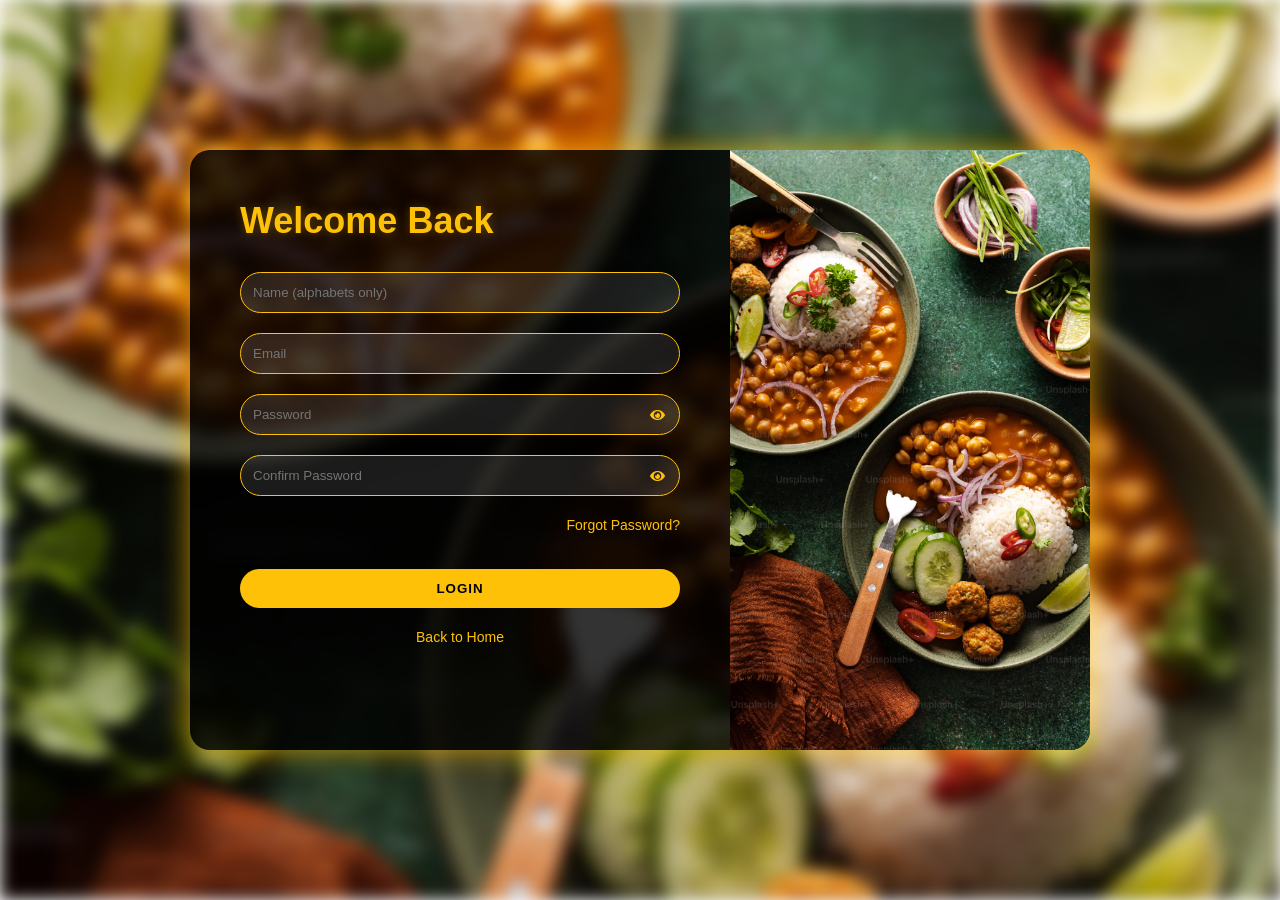
<file: about.html>
<!DOCTYPE html>
<html lang="en">
<head>
    <meta charset="UTF-8">
    <meta name="viewport" content="width=device-width, initial-scale=1.0">
    <title>About Us - The Noodle Way</title>
    <link rel="stylesheet" href="css/styles.css">
    
</head>
<body>

    <header>
        <a href="index.html">Home</a>  <a href="menu.html">Menu</a>  <a href="contact.html">Contact</a>
    </header>

    <section>
        <h1>About Us</h1>
        <p>The Noodle Way brings authentic Asian cuisine to your table. Our chefs use fresh ingredients and traditional techniques to create delicious noodle dishes.</p>
    </section>

    <footer>
        <p>&copy; 2025 The Noodle Way. All Rights Reserved.</p>
    </footer>
    <script src="js/auth.js"></script>

</body>
</html>
</file>
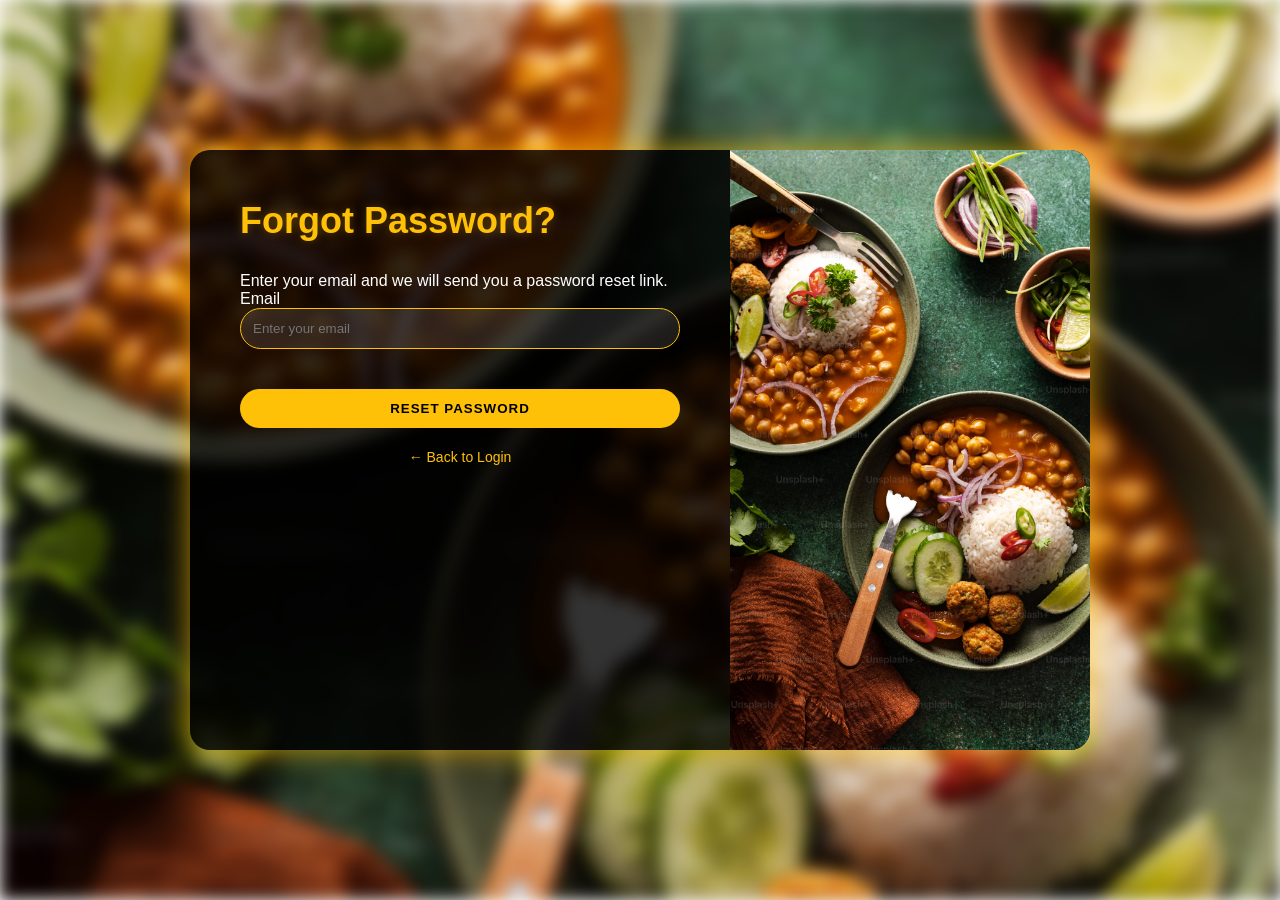
<file: forgot-password.html>
<!DOCTYPE html>
<html lang="en">
<head>
    <meta charset="UTF-8">
    <meta name="viewport" content="width=device-width, initial-scale=1.0">
    <title>Forgot Password</title>
    <link rel="stylesheet" href="css/login.css">
    <script src="js/forgot-password.js"></script>
</head>
<body>
<div class="login-page">
    <div class="login-container">
        <div class="login-form">
            <h1>Forgot Password?</h1>
            <p>Enter your email and we will send you a password reset link.</p>

            <form>
                <div class="input-box">
                    <label for="email">Email</label>
                    <input type="email" id="email" name="email" placeholder="Enter your email" required>
                </div>
                
                <button type="submit" class="login-btn">Reset Password</button>
            </form>

            <div class="back-to-login">
                <a href="login.html">← Back to Login</a>
            </div>
        </div>
        <div class="side-image">
            <img src="image/food.avif" alt="Food Image">
        </div>
    </div>
</div>

</body>
</html>
</file>
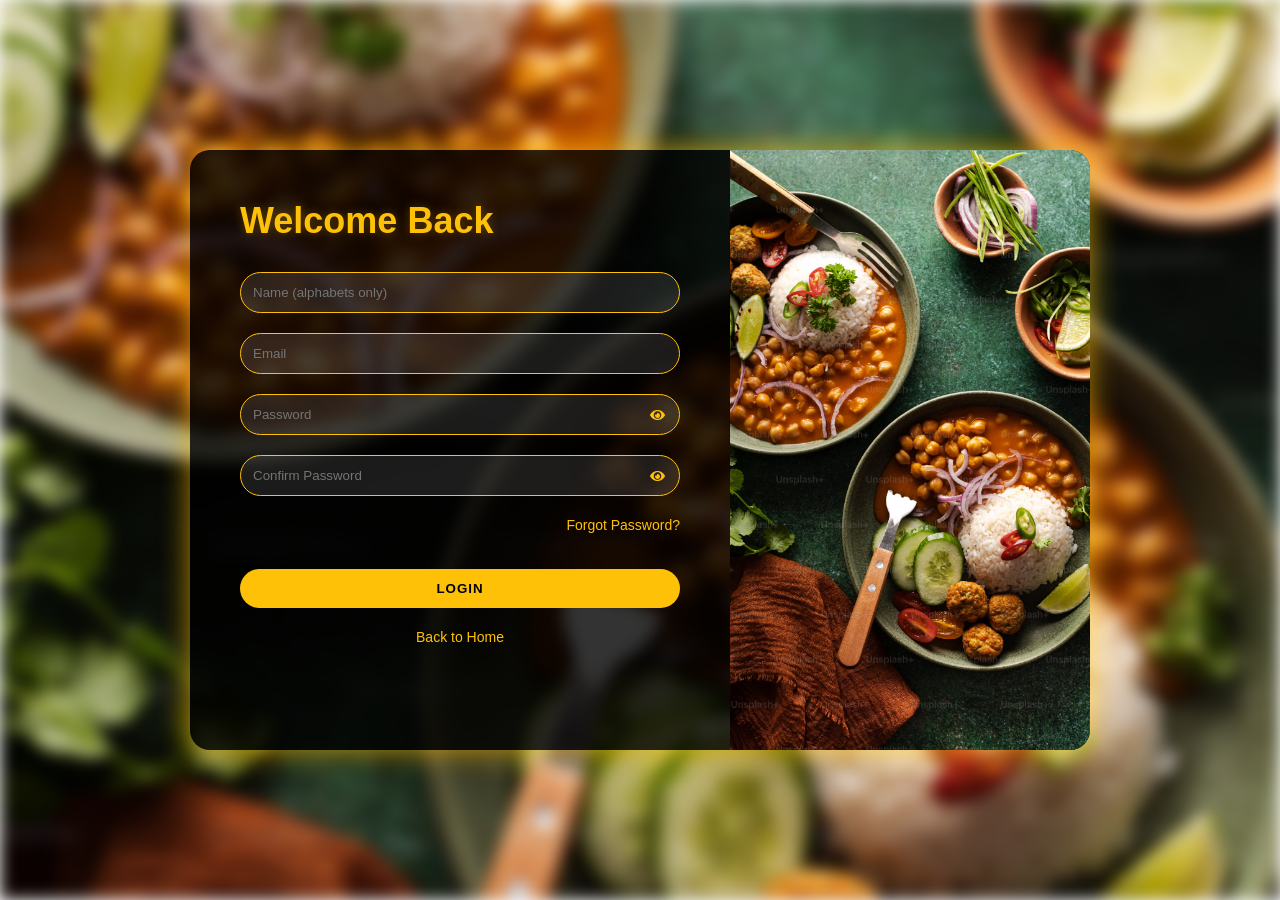
<file: login.html>
<!DOCTYPE html>
<html lang="en">
<head>
    <meta charset="UTF-8">
    <meta name="viewport" content="width=device-width, initial-scale=1.0">
    <title>Login - Restaurant Management</title>
    <link rel="stylesheet" href="https://cdnjs.cloudflare.com/ajax/libs/font-awesome/5.15.4/css/all.min.css">
    <link rel="stylesheet" href="css/login.css">
</head>
<body>
    <div class="login-container">
        <div class="login-form">
            <h1>Welcome Back</h1>
            <form>
                <div class="input-box">
                    <input type="text" name="name" placeholder="Name (alphabets only)" required>
                    <div class="error-message"></div>
                </div>
                
                <div class="input-box">
                    <input type="email" name="email" placeholder="Email" required>
                    <div class="error-message"></div>
                </div>
                
                <div class="input-box">
                    <input type="password" name="password" placeholder="Password" required>
                    <button type="button" class="toggle-password"><i class="fas fa-eye"></i></button>
                    <div class="error-message"></div>
                </div>
                
                <div class="input-box">
                    <input type="password" name="confirmPassword" placeholder="Confirm Password" required>
                    <button type="button" class="toggle-password"><i class="fas fa-eye"></i></button>
                    <div class="error-message"></div>
                </div>

                <div class="forgot-password">
                    <a href="forgot-password.html">Forgot Password?</a>
                </div>

                <button type="submit" class="login-btn">Login</button>

                <div class="back-to-login">
                    <a href="index.html">Back to Home</a>
                </div>
            </form>
        </div>
        <div class="side-image">
            <img src="image/food.avif" alt="Restaurant">
        </div>
    </div>
    <script src="js/auth.js"></script>
    <script src="js/login.js"></script>
</body>
</html>
</file>
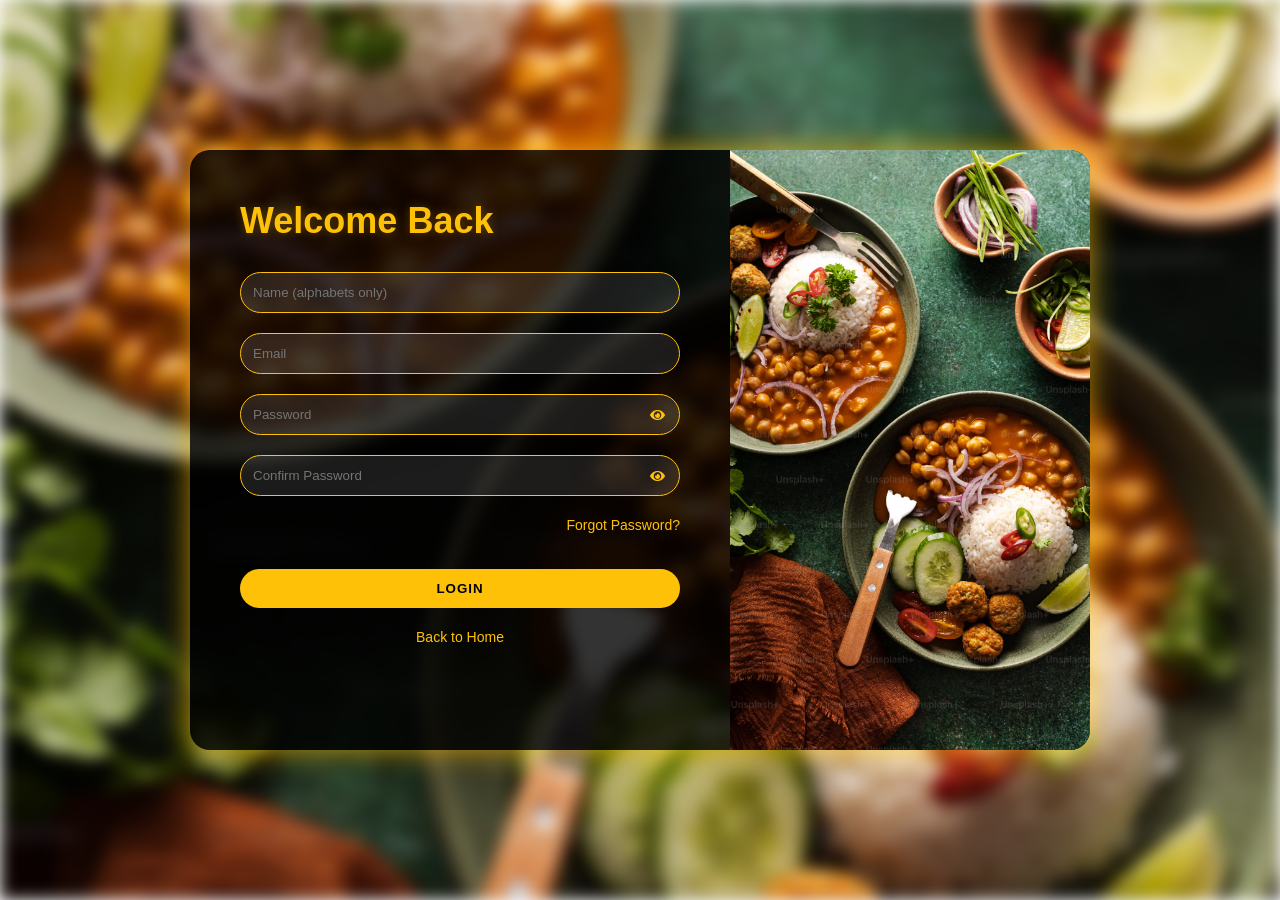
<file: menu.html>
<!DOCTYPE html>
<html lang="en">
<head>
    <meta charset="UTF-8">
    <meta name="viewport" content="width=device-width, initial-scale=1.0">
    <title>Food Menu</title>
    <link rel="stylesheet" href="css/styles.css">
    <link rel="stylesheet" href="css/menu.css">
    <link href="https://fonts.googleapis.com/css2?family=Poppins:wght@400;500;600&display=swap" rel="stylesheet">
</head>
<body>
    <nav class="navbar">
        <div class="nav-links">
            <a href="index.html">Home</a>
            <a href="menu.html" class="active">Menu</a>
            <a href="cart.html">Cart</a>
        </div>
    </nav>

    <div class="menu-container">
        <h1>FOOD MENU</h1>
        <p class="subtitle">Delicious + Healthy</p>
        
        <div class="section">
            <img src="image/Dosa.jpg" alt="Main Course" class="menu-image">
            <div>
                <h2 class="category">Breakfast</h2>
                <ul>
                    <li>Dosa<span class="price">₹65.00</span></li>
                    <li>Puri <span class="price">₹30.00</span></li>
                    <li>Upma<span class="price">₹50.00</span></li>
                    <li>Vada<span class="price">₹30.00</span></li>
                    <li>Ragi Dosa<span class="price">₹70.00</span></li>
                    <li>Podi idly<span class="price">₹30.00</span></li>
                    <li>Pooha<span class="price">₹25.00</span></li>
                    <li>Bread Pakoda<span class="price">₹60.00</span></li>
                    <li>Vada Pav<span class="price">₹40.00</span></li>
                </ul>
            </div>
        </div>

        <div class="section">
            <img src="image/Panner fry.jpeg" alt="Appetizers" class="menu-image">
            <div>
                <h2 class="category">Veg</h2>
                <ul>
                    <li>Paratha<span class="price">₹15.00</span></li>
                    <li>Mushroom Biriyani<span class="price">₹180.00</span></li>
                    <li>Panner Fry<span class="price">₹100.00</span></li>
                    <li>Mater Mushroom <span class="price">₹90.00</span></li>
                    <li>Panner-curry<span class="price">₹85.00</span></li>
                    <li>Veg Pulao<span class="price">₹100.00</span></li>
                    <li>Kerala meals<span class="price">₹100.00</span></li>
                    <li>Chana Curry<span class="price">₹75.00</span></li>
                    <li>Lemon rice<span class="price">₹60.00</span></li>
                    <li>Rumali Roti<span class="price">₹15.00</span></li>
                </ul>
            </div>
        </div>

        <div class="section">
            <img src="image/chicken biryani.jpeg" alt="Beverages" class="menu-image">
            <div>
                <h2 class="category">Non-Veg</h2>
                <ul>
                    <li>Chicken Biriyani<span class="price">₹250.00</span></li>
                    <li>Chicken fry <span class="price">₹120.00</span></li>
                    <li>chicken-curry-recipe <span class="price">₹135.00</span></li>
                    <li>Mutton Biriyani<span class="price">₹300.00</span></li>
                    <li>Mutton Curry<span class="price">₹250.00</span></li>
                    <li>Appolo fish<span class="price">₹300.00</span></li>
                    <li>Fish fry<span class="price">₹120.00</span></li>
                    <li>Prawn<span class="price">₹120.00</span></li>
                </ul>
            </div>
        </div>

        <div class="contact">
            <span class="contact-icon">📞</span> 123-456-7890
            <span class="contact-icon">📍</span> Coimbatore
        </div>
    </div>
    <script src="js/auth.js"></script>
</body>
</html>
</file>
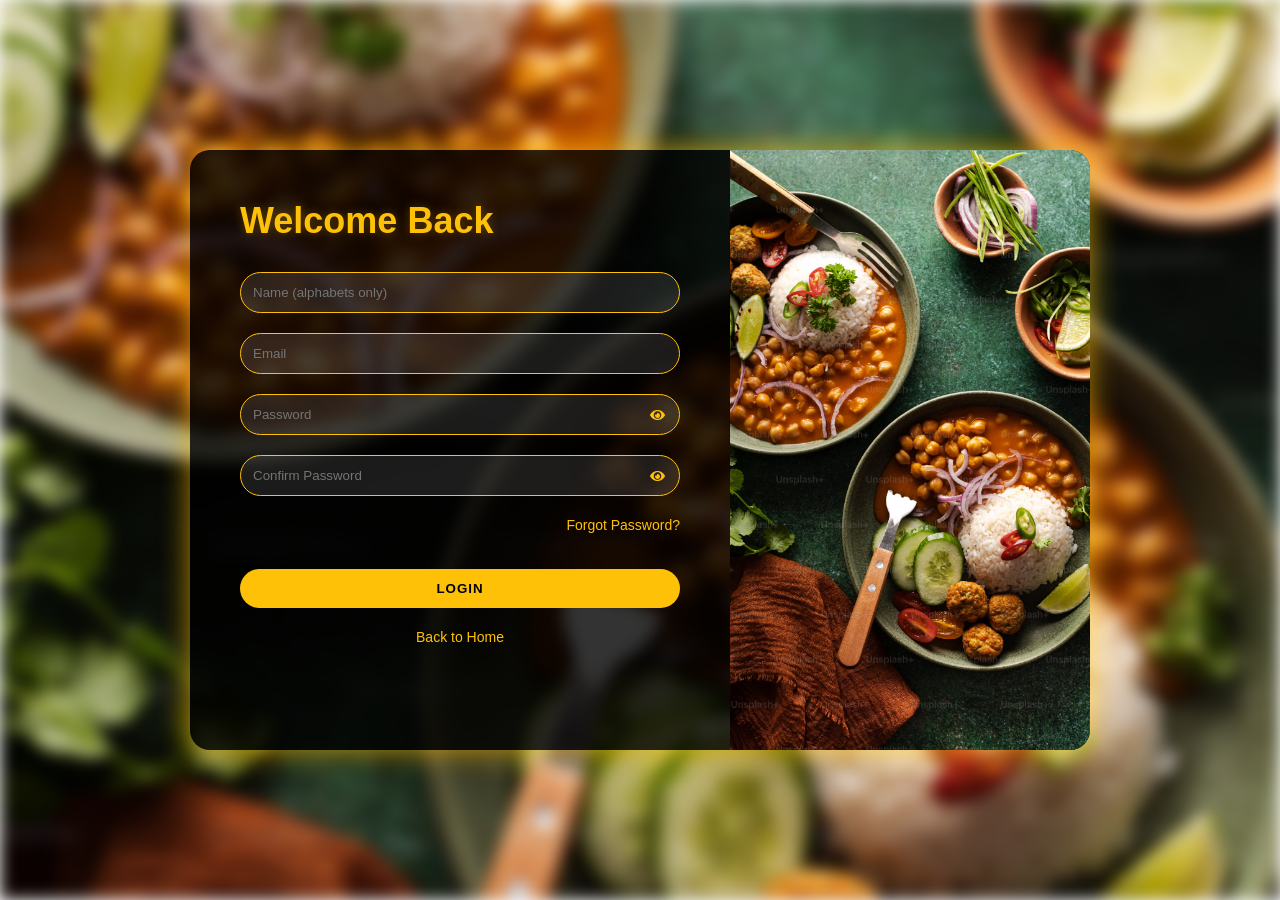
<file: reservation.html>
<!DOCTYPE html>
<html lang="en">
<head>
    <meta charset="UTF-8">
    <meta name="viewport" content="width=device-width, initial-scale=1.0">
    <title>Restaurant Reservation</title>
    <link href="https://fonts.googleapis.com/css2?family=Poppins:wght@400;600&display=swap" rel="stylesheet">
    <link rel="stylesheet" href="https://cdnjs.cloudflare.com/ajax/libs/font-awesome/5.15.4/css/all.min.css">
    <link rel="stylesheet" href="css/reservationstyle.css">
</head>
<body>
    <div class="container">
        <div class="reservation-card">
            <div class="left-side">
                <img src="https://cdn-icons-png.flaticon.com/512/8293/8293763.png" alt="Restaurant Logo">
                <h2>Welcome to Our Restaurant</h2>
                <p>Experience Fine Dining</p>
                <div class="feature-list">
                    <div class="feature">
                        <i class="fas fa-utensils"></i>
                        <span>Exquisite Menu</span>
                    </div>
                    <div class="feature">
                        <i class="fas fa-wine-glass-alt"></i>
                        <span>Premium Service</span>
                    </div>
                    <div class="feature">
                        <i class="fas fa-concierge-bell"></i>
                        <span>Professional Staff</span>
                    </div>
                    <a href="menu.html" class="menu-btn">View Menu</a>

                    <div class="back-to-home">
                        <a href="index.html">Back to Home</a>
                    </div>
                </div>
            </div>
            <div class="right-side">
                <h2>Reserve Your Table</h2>
                <p>Please fill in your details to make a reservation</p>
                <form id="reservationForm">
                    <div class="input-group">
                        <i class="fas fa-user"></i>
                        <input type="text" name="name" placeholder="Full Name" required>
                        <div class="error-message" id="name-error"></div>
                    </div>

                    <div class="input-group">
                        <i class="fas fa-phone"></i>
                        <input type="tel" id="phone" name="phone" placeholder="Phone Number" required>
                        <div class="error-message" id="phone-error"></div>
                    </div>

                    <div class="input-group">
                        <i class="fas fa-users"></i>
                        <select name="guests" required>
                            <option value="" disabled selected>Number of Guests</option>
                            <option value="1">1 Guest</option>
                            <option value="2">2 Guests</option>
                            <option value="3">3 Guests</option>
                            <option value="4">4 Guests</option>
                            <option value="5">5 Guests</option>
                            <option value="6">6 Guests</option>
                        </select>
                    </div>

                    <div class="input-group">
                        <i class="fas fa-calendar"></i>
                        <input type="date" name="date" required>
                        <div class="error-message" id="date-error"></div>
                    </div>

                    <div class="input-group">
                        <i class="fas fa-clock"></i>
                        <input type="time" name="time" required>
                        <div class="error-message" id="time-error"></div>
                    </div>

                    <div class="button-group">
                        <button type="submit">Reserve Now</button>
                        <button type="button" class="cancel-btn">Cancel</button>
                    </div>
                    
                </form>
            </div>
        </div>
    </div>
    <script src="js/auth.js"></script>
    <script src="js/reservation.js"></script>
</body>
</html>
</file>
<file: css/styles.css>
/* General Styles */
* {
    margin: 0;
    padding: 0;
    box-sizing: border-box;
    font-family: 'Arial', sans-serif;
}

body {
    background-color: #1a1a1a; 
    color: #fff;
    text-align: center;
    padding-top: 80px; 
}
.hero-video {
    width: 100%;
    height: 100vh; 
    position: relative;
    overflow: hidden;
}

.hero-video video {
    width: 100%;
    height: 100%;
    object-fit: cover; 
    position: absolute;
    top: 0;
    left: 0;
    z-index: -1;
}

.video-overlay {
    position: absolute;
    top: 50%;
    left: 50%;
    transform: translate(-50%, -50%);
    text-align: center;
    color: white;
    text-shadow: 2px 2px 8px rgba(0,0,0,0.8);
}

.video-overlay h1 {
    font-size: 100px;
    margin-bottom: 20px;
}
.video-overlay h2 {
    font-size: 40px;
    margin-bottom: 20px;
}



.video-overlay .btn {
    background: #8B0000;
    color: rgb(225, 214, 214);
    padding: 15px 20px;
    border-radius: 25px;
    text-decoration: none;
    transition: 0.3s ease-in-out;

}

.video-overlay .btn:hover {
    background: hwb(34 26% 0%);
    color: black;
}

.toast-btn {
    margin-top: 8px;
    background: #FFC107;
    color: black;
    border: none;
    padding: 6px 14px;
    border-radius: 15px;
    font-size: 13px;
    font-weight: 600;
    cursor: pointer;
    transition: 0.3s;
}

.toast-btn:hover {
    background: #e0a800;
}


.top-banner {
    background: #FFC107;
    color: black;
    text-align: center;
    padding: 20px 0;
    font-size: 16px;
    font-weight: bold;
}

header {
    background: rgba(0, 0, 0, 0.9); 
    display: flex;
    justify-content: space-between;
    align-items: center;
    padding: 15px 50px;
    border-bottom: 2px solid #FFC107;
    position: fixed;
    width: 100%;
    top: 0;
    left: 0;
    z-index: 100;
}

header a{
    text-decoration: none;
    color: white;
    font-size: 16px;
    transition: color 0.3s;
}

header a:hover{
    color: #FFC107;
}

.logo {
    display: flex;
    align-items: center;
}

.logo img {
    width: 50px;
    height: 50px;
    margin-right: 10px;
}

.logo span {
    font-weight: bold;
    font-size: 18px;
    color: #FFC107;
}

nav ul {
    display: flex;
}

nav ul li {
    margin: 0 15px;
}

nav ul li a {
    text-decoration: none;
    color: white;
    font-size: 16px;
    transition: color 0.3s;
}

nav ul li a:hover {
    color: #FFC107;
}

.nav-buttons {
    display: flex;
    gap: 15px;
}

.btn {
    padding: 10px 15px;
    border-radius: 25px;
    border: 2px solid #FFC107;
    cursor: pointer;
    font-size: 14px;
}

.reservation {
    background-color: #1a1a1a;
    color: #FFC107;
}

.order {
    background-color: #FFC107;
    color: black;
    text-decoration: none;
    padding: 10px 15px;
    border-radius: 25px;
    font-weight: bold;
}

.icons {
    display: flex;
    align-items: center;
    gap: 15px;
}

.item {
    transition: all 0.35s ease;
    cursor: pointer;
}

.item:hover {
    transform: translateY(-20px) scale(1.05);
    box-shadow: 0 20px 40px rgba(255, 193, 7, 0.4);
}
.item img {
    transition: transform 0.35s ease;
}

.item:hover img {
    transform: scale(1.1);
}
.item:hover .add-btn {
    transform: scale(1.1);
    box-shadow: 0 0 12px #FFC107;
}
.icons a {
    text-decoration: none;
    color: white;
    font-size: 16px;
    display: flex;
    align-items: center;
}

.icons a i {
    font-size: 18px;
    margin-right: 5px;
}

.cart-count {
    background: red;
    color: white;
    font-size: 12px;
    padding: 3px 6px;
    border-radius: 50%;
    position: relative;
    top: -10px;
    right: 5px;
}


section {
    padding: 80px 20px;
}

.menu-item {
    background: rgba(255, 255, 255, 0.1);
    padding: 15px;
    margin: 15px auto;
    width: 50%;
    border-radius: 10px;
    border: 1px solid #FFC107;
}


form {
    display: flex;
    flex-direction: column;
    align-items: center;
    margin-top: 20px;
}

form input, form textarea {
    width: 80%;
    padding: 12px;
    margin: 10px 0;
    border: 1px solid #FFC107;
    border-radius: 5px;
    background: #333;
    color: #fff;
}


footer {
    background: #111;
    color: white;
    padding: 15px;
    position: relative;
    bottom: 0;
    width: 100%;
    border-top: 2px solid #FFC107;
}
.about {
    display: flex;
    align-items: center;
    justify-content: space-between;
    height: 100vh;
    background: url('../images/bamboo-bg.jpg') center/cover no-repeat;
    padding: 100px;
    position: relative;
    color: #fff;
  }
  
  .about-content {
    width: 50%;
  }
  
  .about-content h1 {
    font-size: 70px;
    font-weight: bold;
    line-height: 1.2;
  }
  
  .about-content p {
    font-size: 20px;
    margin: 20px 0;
  }
  
  .wave-line {
    font-size: 40px;
    color: #ffae42;
    margin-bottom: 20px;
  }
  
  .about-para {
    font-size: 16px;
    line-height: 1.8;
    max-width: 500px;
  }
  
  .about-image img {
    width: 450px;
    border-radius: 20px;
    box-shadow: 0px 10px 30px rgba(0, 0, 0, 0.6);
  }
  .add-btn {
    background: #FFC107;
    color: black;
    padding: 8px 18px;
    border: none;
    border-radius: 20px;
    font-size: 14px;
    font-weight: 600;
    cursor: pointer;
    transition: all 0.3s ease;
}

.add-btn:hover {
    background: #e0a800;
    transform: scale(1.05);
}
  .circle-logo {
    position: absolute;
    top: 20%;
    right: 10%;
    width: 150px;
    height: 150px;
    background: white;
    display: flex;
    justify-content: center;
    align-items: center;
    border-radius: 50%;
    box-shadow: 0px 10px 20px rgba(0, 0, 0, 0.4);
  }
  
  .circle-logo img {
    width: 80px;
  }
  

a {
    text-decoration: none;
}
:where([class^="ri-"])::before { content: "\f3c2"; }
body {
font-family: 'Inter', sans-serif;
}
.hero-section {
background-image: linear-gradient(to right, rgba(0,0,0,0.8) 40%, rgba(0,0,0,0.4)), url('../image/image.jpg');
background-size: cover;
background-position: center;
}
.wave {
display: inline-block;
width: 100px;
height: 20px;
background: url("data:image/svg+xml,%3Csvg xmlns='http://www.w3.org/2000/svg' viewBox='0 0 100 20' preserveAspectRatio='none'%3E%3Cpath d='M0,10 C30,20 70,0 100,10 L100,0 L0,0 Z' fill='%23FFC107'/%3E%3C/svg%3E") no-repeat;
background-size: 100% 100%;
}
.cart-icon {
    position: relative;
    font-size: 20px;
    text-decoration: none;
    color: black;
    margin-left: 10px;
}

#cart-count {
    background: red;
    color: white;
    border-radius: 50%;
    padding: 2px 6px;
    font-size: 12px;
    position: absolute;
    top: -10px;
    right: -10px;
}
</file>
<file: css/login.css>
* {
    margin: 0;
    padding: 0;
    box-sizing: border-box;
    font-family: 'Arial', sans-serif;
}

body {
    position: relative;
    height: 100vh;
    display: flex;
    align-items: center;
    justify-content: center;
    overflow: hidden;
}

body::before {
    content: '';
    position: fixed;
    top: 0;
    left: 0;
    width: 100%;
    height: 100%;
    background: url('../image/food.avif') center/cover no-repeat;
    filter: blur(8px);
    z-index: -1;
}

.login-container {
    display: flex;
    width: 900px;
    height: 600px;
    background: rgba(0, 0, 0, 0.8);
    border-radius: 20px;
    box-shadow: 0 0 30px rgba(255, 193, 7, 0.7);
    overflow: hidden;
    z-index: 1;
}

.login-form {
    width: 60%;
    padding: 50px;
    color: white;
    text-align: left;
}

.login-form h1 {
    font-size: 36px;
    margin-bottom: 30px;
    color: #FFC107;
    text-shadow: 0 0 10px rgba(255, 193, 7, 0.3);
}

.input-box {
    position: relative;
    margin-bottom: 20px;
}

.input-box input {
    width: 100%;
    padding: 12px 40px 12px 12px;
    background: rgba(255, 255, 255, 0.1);
    border: 1px solid #FFC107;
    color: white;
    outline: none;
    border-radius: 25px;
    transition: all 0.3s ease;
}

.input-box input:focus {
    background: rgba(255, 255, 255, 0.2);
    box-shadow: 0 0 15px rgba(255, 193, 7, 0.3);
}

.toggle-password {
    position: absolute;
    right: 15px;
    top: 50%;
    transform: translateY(-50%);
    background: none;
    border: none;
    color: #FFC107;
    cursor: pointer;
    padding: 0;
}

.error-message {
    color: #ff4d4d;
    font-size: 12px;
    margin-top: 5px;
    display: none;
    padding-left: 15px;
}
/* Add these styles to your existing CSS */

.modal {
    position: fixed;
    top: 0;
    left: 0;
    width: 100%;
    height: 100%;
    background: rgba(0, 0, 0, 0.8);
    display: flex;
    align-items: center;
    justify-content: center;
    z-index: 1000;
}

.modal-content {
    background: rgba(44, 44, 44, 0.95);
    padding: 30px;
    border-radius: 10px;
    text-align: center;
    width: 350px;
    box-shadow: 0px 5px 15px rgba(255, 208, 106, 0.3);
    animation: modalSlide 0.3s ease;
}

.modal-content h2 {
    font-size: 24px;
    color: #FFC107;
    margin-bottom: 15px;
}

.modal-content p {
    color: #fff;
    margin-bottom: 10px;
    font-size: 16px;
}

.ok-btn {
    margin-top: 20px;
    padding: 12px 30px;
    background: #FFC107;
    border: none;
    border-radius: 25px;
    font-weight: bold;
    color: #000;
    cursor: pointer;
    transition: all 0.3s ease;
}

.ok-btn:hover {
    background: #FFD54F;
    transform: scale(1.05);
    box-shadow: 0 0 20px rgba(255, 193, 7, 0.4);
}



.login-btn:disabled {
    opacity: 0.7;
    cursor: not-allowed;
}
.login-btn {
    width: 100%;
    padding: 12px;
    background: #FFC107;
    border: none;
    border-radius: 25px;
    font-weight: bold;
    color: #000;
    cursor: pointer;
    transition: all 0.3s ease;
    text-transform: uppercase;
    letter-spacing: 1px;
    margin-top: 20px;
}

.login-btn:hover {
    background: #FFD54F;
    transform: translateY(-2px);
    box-shadow: 0 5px 15px rgba(255, 193, 7, 0.4);
}

.side-image {
    width: 40%;
    position: relative;
    overflow: hidden;
}

.side-image img {
    width: 100%;
    height: 100%;
    object-fit: cover;
    transition: transform 0.3s ease;
}

.side-image:hover img {
    transform: scale(1.1);
}

.forgot-password {
    text-align: right;
    margin: 15px 0;
}

.forgot-password a {
    color: #FFC107;
    text-decoration: none;
    font-size: 14px;
    transition: all 0.3s ease;
}

.forgot-password a:hover {
    color: #FFD54F;
    text-shadow: 0 0 5px rgba(255, 193, 7, 0.5);
}

.back-to-login {
    text-align: center;
    margin-top: 20px;
}

.back-to-login a {
    color: #FFC107;
    text-decoration: none;
    font-size: 14px;
    transition: all 0.3s ease;
}

.back-to-login a:hover {
    color: #FFD54F;
    text-shadow: 0 0 5px rgba(255, 193, 7, 0.5);
}
.logout-btn {
    margin-top: 15px;
    padding: 10px 20px;
    background: #ff6600;
    color: white;
    border: none;
    border-radius: 6px;
    cursor: pointer;
    font-size: 14px;
}

.logout-btn:hover {
    background: #e65c00;
}
</file>
<file: css/menu.css>
body {
    font-family: 'Poppins', sans-serif;
    margin: 0;
    padding: 0;
    min-height: 100vh;
    color: white;
    background: url('../image/Background.jpeg') no-repeat center center/cover;
    position: relative;
}

body::before {
    content: "";
    position: absolute;
    top: 0;
    left: 0;
    width: 100%;
    height: 100%;
    backdrop-filter: blur(8px);
    background: rgba(0, 0, 0, 0.6);
    z-index: -1;
}

.navbar {
    position: fixed;
    top: 0;
    left: 0;
    width: 100%;
    background: rgba(0, 0, 0, 0.9);
    backdrop-filter: blur(10px);
    z-index: 1000;
    padding: 15px 0;
}

.nav-links {
    display: flex;
    justify-content: center;
    gap: 40px;
    margin-bottom: 15px;
}

.nav-links a {
    color: white;
    text-decoration: none;
    font-size: 18px;
    font-weight: 500;
    padding: 8px 20px;
    border-radius: 25px;
    transition: all 0.3s ease;
}

.nav-links a:hover {
    color: #FFC107;
    background: rgba(255, 193, 7, 0.1);
}

.nav-links a.active {
    color: #000;
    background: #FFC107;
}

.filter-buttons {
    display: flex;
    justify-content: center;
    gap: 15px;
}

.filter-buttons button {
    padding: 8px 20px;
    border: none;
    border-radius: 20px;
    background: #333;
    color: white;
    cursor: pointer;
    transition: all 0.3s ease;
}

.filter-buttons button:hover {
    background: #FFC107;
    color: black;
    transform: translateY(-2px);
}

.menu-container {
    max-width: 850px;
    margin: 120px auto 40px;
    background: rgba(17, 17, 17, 0.9);
    padding: 40px;
    border-radius: 20px;
    box-shadow: 0 0 30px rgba(255, 193, 7, 0.3);
    backdrop-filter: blur(10px);
}

h1 {
    font-size: 48px;
    font-weight: 700;
    margin-bottom: 10px;
    color: #FFC107;
    letter-spacing: 2px;
    text-shadow: 2px 2px 4px rgba(0, 0, 0, 0.3);
}

.subtitle {
    font-size: 20px;
    color: #FFD54F;
    margin-bottom: 40px;
    font-style: italic;
}

.section {
    margin: 40px 0;
    padding: 30px;
    border-radius: 15px;
    text-align: left;
    background: rgba(34, 34, 34, 0.9);
    position: relative;
    display: flex;
    align-items: center;
    justify-content: space-between;
    transition: all 0.3s ease;
}

.section:nth-child(even) {
    flex-direction: row-reverse;
}

.section:hover {
    transform: translateY(-5px);
    box-shadow: 0 10px 20px rgba(255, 193, 7, 0.2);
}

.category {
    background: #FFC107;
    padding: 12px 24px;
    border-radius: 25px;
    font-weight: 600;
    font-size: 22px;
    color: black;
    text-transform: uppercase;
    margin-bottom: 20px;
    box-shadow: 0 4px 8px rgba(0, 0, 0, 0.2);
}

ul {
    list-style: none;
    padding: 0;
    margin: 0;
    width: 100%;
}

li {
    display: flex;
    justify-content: space-between;
    align-items: center;
    font-size: 18px;
    font-weight: 500;
    padding: 15px 0;
    border-bottom: 1px solid rgba(255, 255, 255, 0.1);
    transition: padding 0.3s ease;
}

li:hover {
    padding-left: 10px;
    background: rgba(255, 255, 255, 0.05);
}

li:last-child {
    border-bottom: none;
}

.price {
    color: #FFC107;
    font-weight: 600;
    font-size: 20px;
    margin-left: 15px;
}

.menu-image {
    width: 180px;
    height: 180px;
    border-radius: 50%;
    border: 5px solid #FFC107;
    margin: 0 30px;
    object-fit: cover;
    box-shadow: 0 8px 16px rgba(0, 0, 0, 0.3);
    transition: transform 0.3s ease;
}

.menu-image:hover {
    transform: scale(1.05);
}

.contact {
    display: flex;
    justify-content: center;
    gap: 20px;
    align-items: center;
    background: #FFC107;
    padding: 20px;
    border-radius: 15px;
    color: black;
    font-weight: 600;
    font-size: 18px;
    margin-top: 40px;
    transition: all 0.3s ease;
}

.contact:hover {
    transform: translateY(-3px);
    box-shadow: 0 5px 15px rgba(255, 193, 7, 0.3);
}

.contact-icon {
    font-size: 24px;
}

@media (max-width: 768px) {
    .nav-links {
        gap: 20px;
    }

    .nav-links a {
        font-size: 16px;
        padding: 6px 15px;
    }

    .filter-buttons {
        flex-wrap: wrap;
    }

    .menu-container {
        margin: 100px 20px 20px;
        padding: 20px;
    }

    .section {
        flex-direction: column !important;
        text-align: center;
        padding: 20px;
    }

    .menu-image {
        margin: 20px 0;
    }

    h1 {
        font-size: 36px;
    }

    .category {
        font-size: 18px;
    }

    li {
        font-size: 16px;
    }

    .contact {
        flex-direction: column;
        gap: 10px;
    }
}
</file>
<file: css/reservationstyle.css>
* {
    margin: 0;
    padding: 0;
    box-sizing: border-box;
    font-family: 'Poppins', sans-serif;
}

body {
    min-height: 100vh;
    display: flex;
    align-items: center;
    justify-content: center;
    background: url('https://images.unsplash.com/photo-1517248135467-4c7edcad34c4') center/cover no-repeat fixed;
    padding: 20px;
    position: relative;
}

body::before {
    content: '';
    position: fixed;
    inset: 0;
    background: rgba(0, 0, 0, 0.8);
    backdrop-filter: blur(8px);
    -webkit-backdrop-filter: blur(10px);
    z-index: 0;
}

.container {
    position: relative;
    z-index: 1;
    width: 100%;
    max-width: 1200px;
    margin: 20px;
}

.reservation-card {
    display: grid;
    grid-template-columns: 1fr 1fr;
    background: rgba(18, 18, 18, 0.95);
    border-radius: 20px;
    overflow: hidden;
    box-shadow: 0 20px 50px rgba(255, 136, 0, 0.2),
                0 0 30px rgba(0, 0, 0, 0.5);
}

.left-side {
    flex:1;   
    padding: 50px;
    background: linear-gradient(145deg, #1a1a1a, #000000);
    color: white;
    text-align: center;
    border-right: 1px solid rgba(255, 136, 0, 0.1);
}

.left-side img {
    width: 120px;
    margin-bottom: 30px;
    filter: drop-shadow(0 0 10px rgba(255, 136, 0, 0.3));
}

.left-side h2 {
    font-size: 32px;
    color: #FFC107;
    margin-bottom: 15px;
    text-shadow: 0 2px 4px rgba(0, 0, 0, 0.3);
}

.left-side p {
    color: #999;
    margin-bottom: 30px;
}
.back-to-home {
    text-align: center;
    margin-top: 20px;
}

.back-to-home a {
    color: #FFC107;
    text-decoration: none;
    font-size: 14px;
    transition: all 0.3s ease;
}

.back-to-home a:hover {
    color: #FFD54F;
    text-shadow: 0 0 5px rgba(255, 193, 7, 0.5);
}

.feature-list {
    display: flex;
    flex-direction: column;
    gap: 20px;
    margin: 30px 0;
}

.feature {
    display: flex;
    align-items: center;
    gap: 15px;
    padding: 15px 20px;
    background: rgba(255, 255, 255, 0.03);
    border: 1px solid rgba(255, 136, 0, 0.1);
    border-radius: 12px;
    transition: all 0.3s ease;
}

.feature:hover {
    transform: translateX(10px);
    background: rgba(255, 136, 0, 0.1);
    border-color: rgba(255, 136, 0, 0.2);
}

.feature i {
    color: #FFC107;
    font-size: 24px;
}

.feature span {
    color: #ddd;
}
.menu-btn {
    margin-top: 30px;
    padding: 12px 30px;
    background: #FFC107;
    color: #000;
    border: none;
    border-radius: 12px;
    font-weight: 600;
    cursor: pointer;
    transition: all 0.3s ease;
    text-decoration: none;
    display: inline-block;
}

.menu-btn:hover {
    background: #FFC107;
    transform: translateY(-2px);
    box-shadow: 0 8px 20px rgba(255, 136, 0, 0.3);
}

.input-group i {
    position: absolute;
    left: 15px;
    top: 50%;
    transform: translateY(-50%);
    color: #ffffff;
    font-size: 18px;
    z-index: 1;
}

.input-group i.fa-calendar,
.input-group i.fa-clock {
    color: #FFC107; 
    text-shadow: 0 0 5px rgba(0, 0, 0, 0.5); 
}

.right-side {
    padding: 50px;
    background: rgba(25, 25, 25, 0.95);
}

.right-side h2 {
    color: #FFC107;
    margin-bottom: 10px;
    font-size: 28px;
}

.right-side p {
    color: #999;
    margin-bottom: 30px;
}

.input-group {
    position: relative;
    margin-bottom: 25px;
}

.input-group i {
    position: absolute;
    left: 15px;
    top: 50%;
    transform: translateY(-50%);
    color: #FFC107;
    font-size: 18px;
}

input, select {
    width: 100%;
    padding: 15px 45px;
    background: rgba(0, 0, 0, 0.2);
    border: 1px solid rgba(255, 136, 0, 0.1);
    border-radius: 12px;
    color: white;
    font-size: 15px;
    transition: all 0.3s ease;
}

input:focus, select:focus {
    outline: none;
    border-color: #FFC107;
    box-shadow: 0 0 15px rgba(255, 136, 0, 0.1);
    background: rgba(0, 0, 0, 0.3);
}

select {
    appearance: none;
    background-image: url("data:image/svg+xml,%3Csvg xmlns='http://www.w3.org/2000/svg' width='24' height='24' viewBox='0 0 24 24' fill='none' stroke='%23ff8800' stroke-width='2' stroke-linecap='round' stroke-linejoin='round'%3E%3Cpolyline points='6 9 12 15 18 9'%3E%3C/polyline%3E%3C/svg%3E");
    background-repeat: no-repeat;
    background-position: right 15px center;
    background-size: 16px;
}

select option {
    background: #1a1a1a;
    color: white;
}

.error-message {
    color: #ff4d4d;
    font-size: 12px;
    margin-top: 5px;
    margin-left: 15px;
    opacity: 0;
    transform: translateY(-10px);
    transition: all 0.3s ease;
}

.error-message.show {
    opacity: 1;
    transform: translateY(0);
}

.button-group {
    display: flex;
    gap: 15px;
    margin-top: 30px;
}

button {
    flex: 1;
    padding: 15px;
    border: none;
    border-radius: 12px;
    font-size: 16px;
    font-weight: 600;
    cursor: pointer;
    transition: all 0.3s ease;
}

button[type="submit"] {
    background: #FFC107;
    color: #000;
    box-shadow: 0 5px 15px rgba(255, 136, 0, 0.2);
}

button[type="submit"]:hover {
    background: #ff9933;
    transform: translateY(-2px);
    box-shadow: 0 8px 20px rgba(255, 136, 0, 0.3);
}

.cancel-btn {
    background: rgba(255, 255, 255, 0.05);
    color: #fff;
    border: 1px solid rgba(255, 136, 0, 0.1);
}

.cancel-btn:hover {
    background: rgba(255, 255, 255, 0.1);
    transform: translateY(-2px);
}

.modal {
    position: fixed;
    inset: 0;
    background: rgba(0, 0, 0, 0.8);
    backdrop-filter: blur(5px);
    display: flex;
    align-items: center;
    justify-content: center;
    opacity: 0;
    visibility: hidden;
    transition: all 0.3s ease;
    z-index: 1000;
}

.modal.active {
    opacity: 1;
    visibility: visible;
}

.modal-content {
    background: #1a1a1a;
    padding: 40px;
    border-radius: 20px;
    text-align: center;
    transform: scale(0.8);
    transition: all 0.3s ease;
    border: 1px solid rgba(255, 136, 0, 0.1);
    box-shadow: 0 20px 50px rgba(0, 0, 0, 0.5);
    max-width: 90%;
    width: 400px;
    color: white;
}

.modal.active .modal-content {
    transform: scale(1);
}

.modal-content h2 {
    color: #FFC107;
    margin-bottom: 15px;
}

.modal-content p {
    color: #999;
    margin-bottom: 25px;
}

.modal-content button {
    background: #FFC107;
    color: #000;
    padding: 12px 30px;
    border-radius: 8px;
    font-weight: 600;
}

@media (max-width: 768px) {
    .reservation-card {
        grid-template-columns: 1fr;
    }
    
    .left-side, .right-side {
        padding: 30px;
    }
    
    .left-side {
        border-right: none;
        border-bottom: 1px solid rgba(255, 136, 0, 0.1);
    }
    
    .feature:hover {
        transform: translateX(0);
    }
}

@keyframes spin {
    to { transform: rotate(360deg); }
}

.spinner {
    display: inline-block;
    width: 20px;
    height: 20px;
    border: 3px solid rgba(0, 0, 0, 0.3);
    border-radius: 50%;
    border-top-color: #000;
    animation: spin 1s ease-in-out infinite;
    margin-right: 10px;
}
input[type="date"]::-webkit-calendar-picker-indicator,
input[type="time"]::-webkit-calendar-picker-indicator {
    filter: invert(1);
    cursor: pointer;
}
</file>
